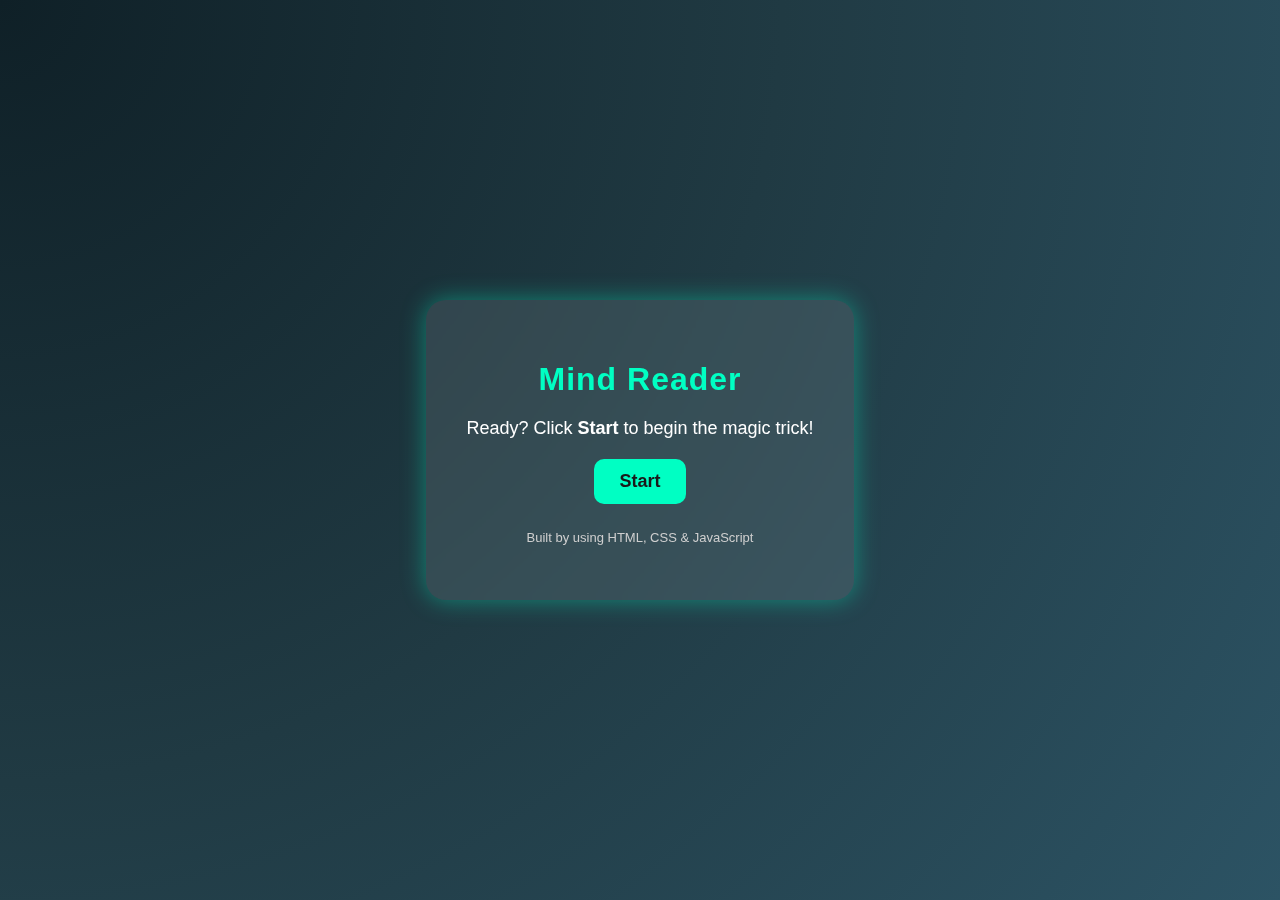
<file: index.html>
<!DOCTYPE html>
<html lang="en">
<head>
  <meta charset="UTF-8">
  <meta name="viewport" content="width=device-width, initial-scale=1.0">
  <title>Mind Reader - Math Trick</title>
  <link rel="stylesheet" href="style.css">
</head>
<body>
  <div class="container">
    <h1>Mind Reader</h1>
    <div id="content">
      <p id="stepText">Ready? Click <b>Start</b> to begin the magic trick!</p>
      <button onclick="nextStep()" id="nextBtn">Start</button>
    </div>
    <p class="footer"> Built by using HTML, CSS & JavaScript</p>
  </div>

  <script src="script.js"></script>
</body>
</html>
</file>
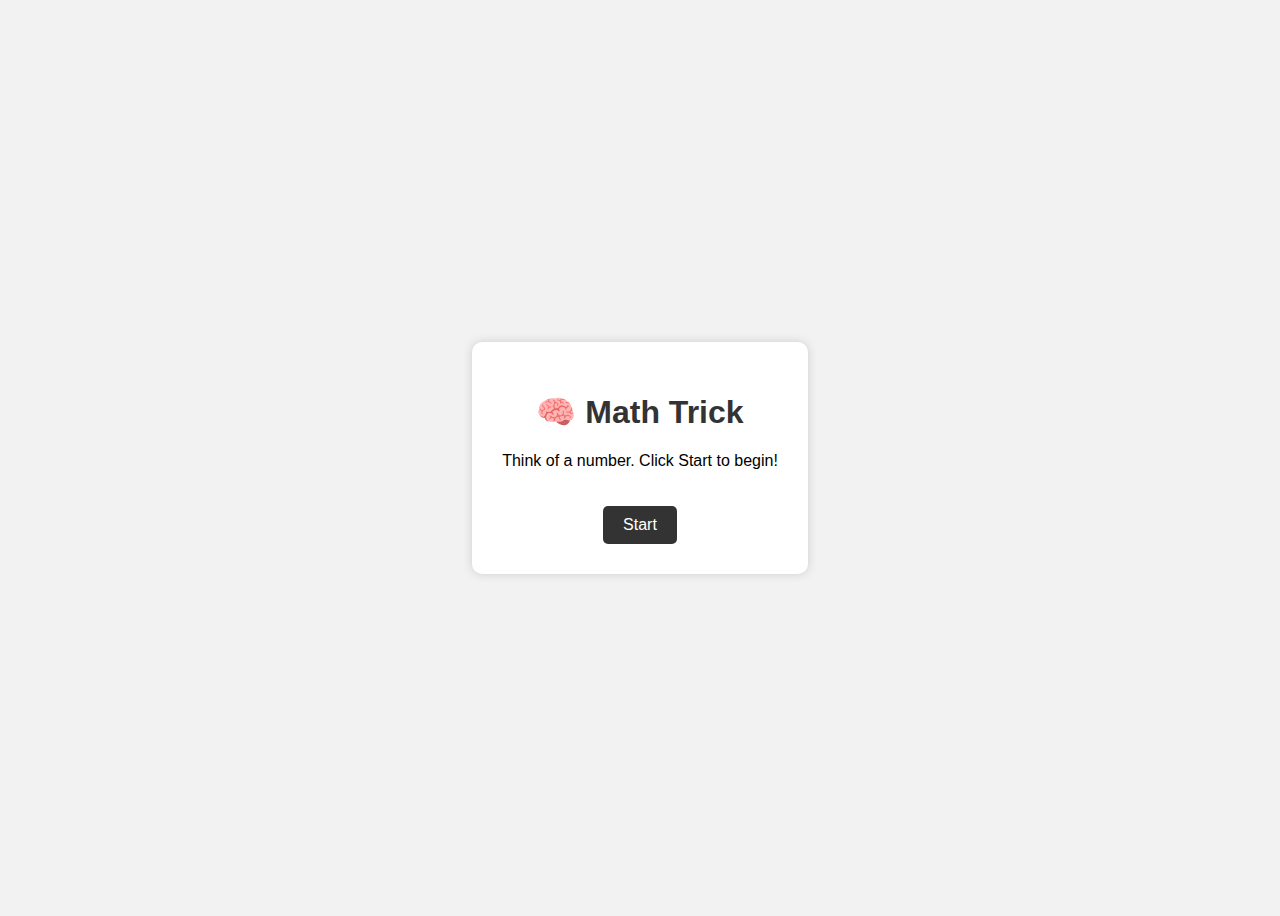
<file: testing.html>
<!DOCTYPE html>
<html lang="en">
<head>
  <meta charset="UTF-8">
  <title>Math Trick</title>
  <style>
    body {
      font-family: Arial, sans-serif;
      background: #f2f2f2;
      display: flex;
      height: 100vh;
      align-items: center;
      justify-content: center;
    }
    .box {
      background: white;
      padding: 30px;
      border-radius: 10px;
      box-shadow: 0 0 10px #ccc;
      text-align: center;
      max-width: 400px;
      max-height: 200px;
    }
    h1 {
      color: #333;
    }
    button {
      padding: 10px 20px;
      font-size: 16px;
      margin-top: 20px;
      border: none;
      background: #333;
      color: white;
      border-radius: 5px;
      cursor: pointer;
    }
    button:hover {
      background: #555;
    }
  </style>
</head>
<body>
  <div class="box">
    <h1>🧠 Math Trick</h1>
    <p id="text">Think of a number. Click Start to begin!</p>
    <button onclick="next()">Start</button>
  </div>

  <script>
    let step = 0;
    let finalAnswer = 0;
    let steps = [];

    function generateSteps() {
      finalAnswer = Math.floor(Math.random() * 7) + 3; // 3 to 9
      steps = [
        "Think of a number. Click Next when you're ready.",
        "Multiply your number by 2.",
        "Add " + (2 * finalAnswer) + " to the result.",
        "Divide the result by 2.",
        "Now subtract your original number.",
        "🤯 Your answer is: " + finalAnswer,
        "Want to try again? Click Start."
      ];
    }

    function next() {
      if (step === 0) generateSteps();

      document.getElementById("text").innerHTML = steps[step];
      step++;

      if (step >= steps.length) {
        step = 0; // Reset to restart

      }
    }
  </script>
</body>
</html>
</file>
<file: style.css>
body {
  margin: 0;
  font-family: 'Poppins', sans-serif;
  background: radial-gradient(circle at top left, #0f2027, #203a43, #2c5364);
  color: #fff;
  display: flex;
  justify-content: center;
  align-items: center;
  height: 100vh;
}

.container {
  text-align: center;
  background: rgba(255, 255, 255, 0.1);
  padding: 40px;
  border-radius: 20px;
  box-shadow: 0 0 25px rgba(0, 255, 200, 0.4);
  max-width: 420px;
  backdrop-filter: blur(8px);
  transition: transform 0.3s ease-in-out;
}

.container:hover {
  transform: scale(1.03);
}

h1 {
  color: #00ffc3;
  font-size: 2em;
  margin-bottom: 15px;
  letter-spacing: 1px;
}

p {
  font-size: 18px;
  line-height: 1.4;
}

button {
  background-color: #00ffc3;
  color: #1a1a1a;
  border: none;
  padding: 12px 25px;
  font-size: 18px;
  border-radius: 10px;
  cursor: pointer;
  transition: 0.3s;
  font-weight: bold;
}

button:hover {
  background-color: #fff;
  color: #00bfa6;
  box-shadow: 0 0 15px #00ffc3;
}

.footer {
  font-size: 13px;
  margin-top: 25px;
  color: #cfcfcf;
}
</file>
